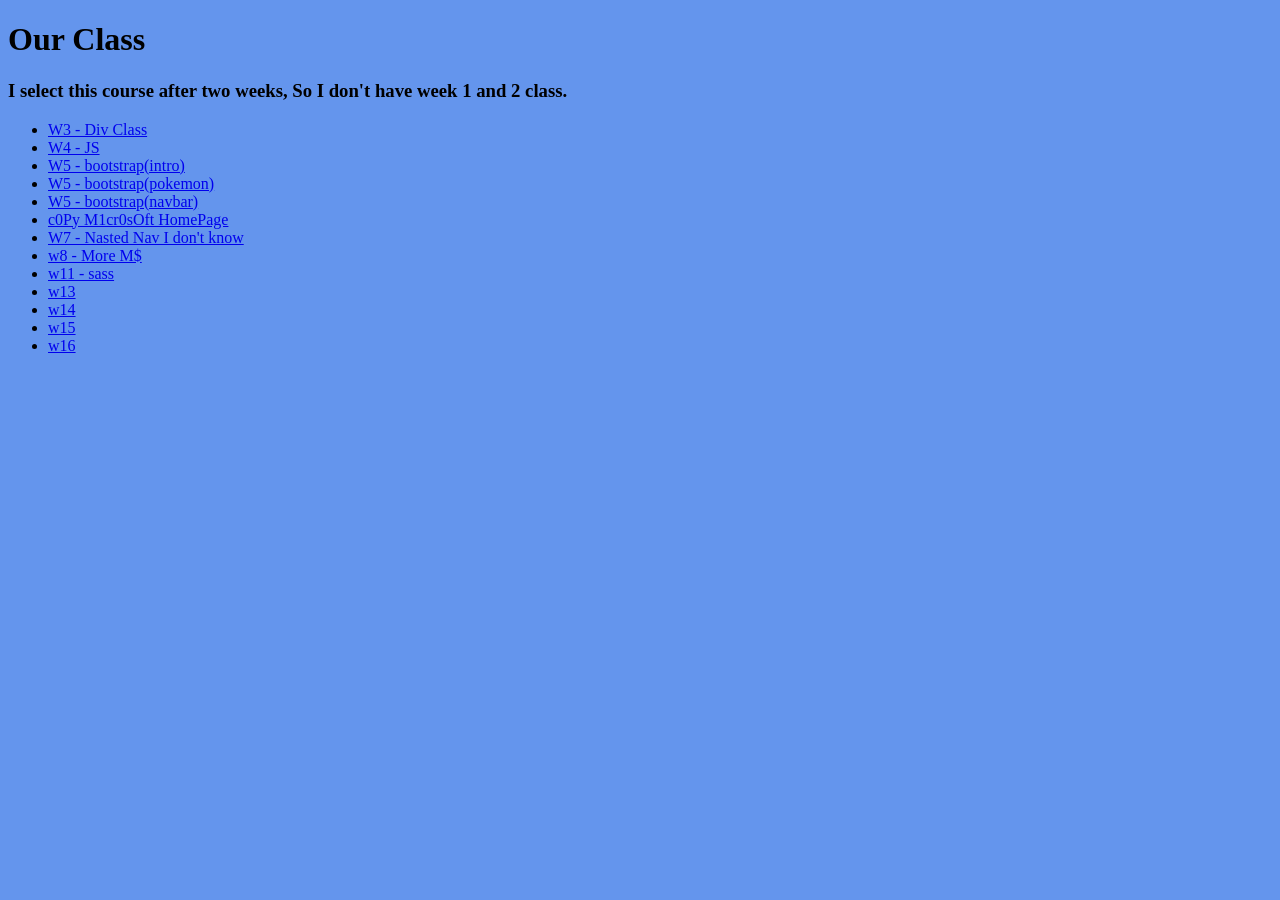
<file: index.html>
<!DOCTYPE html>
<html lang="en">
<head>
    <meta charset="UTF-8">
    <meta name="viewport" content="width=device-width, initial-scale=1.0">
    <title>Home</title>
    <link rel="stylesheet" href="./index.css"/>
    
</head>
<body>
    <h1>Our Class</h1>
    <h3>I select this course after two weeks, So I don't have week 1 and 2 class.</h3>
    <div id="container">
        <ul>
            <li>
                <a href="./w3-web-div/index.html">W3 - Div Class</a>
            </li>
            <li>
                <a href="./w4-js/index.html">W4 - JS</a>
            </li>
            <li>
                <a href="./w5-bootstrap/intro.html">W5 - bootstrap(intro)</a>
            </li>
            <li>
                <a href="./w5-bootstrap/pokemon.html">W5 - bootstrap(pokemon)</a>
            </li>
            <li>
                <a href="./w5-bootstrap/nav.html">W5 - bootstrap(navbar)</a>
            </li>
            <li>
                <a href="./w6/index.html">c0Py M1cr0sOft HomePage</a>
            </li>
            <li>
                <a href="./w7-nav/nav.html">W7 - Nasted Nav I don't know</a>
            </li>
            <li>
                <a href="./w8/index.html">w8 - More M$</a>
            </li>
            <li>
                <a href="./w11-crwn-clothing/index.html">w11 - sass</a>
            </li>
            <li>
                <a href="./w13/index.html">w13</a>
            </li>
            <li>
                <a href="./w14/index.html">w14</a>
            </li>
            <li>
                <a href="./w15/index.html">w15</a>
            </li>
            <li>
                <a href="./w16-starter/index.html">w16</a>
            </li>
        </ul>
    </div>
</body>
</html>
</file>
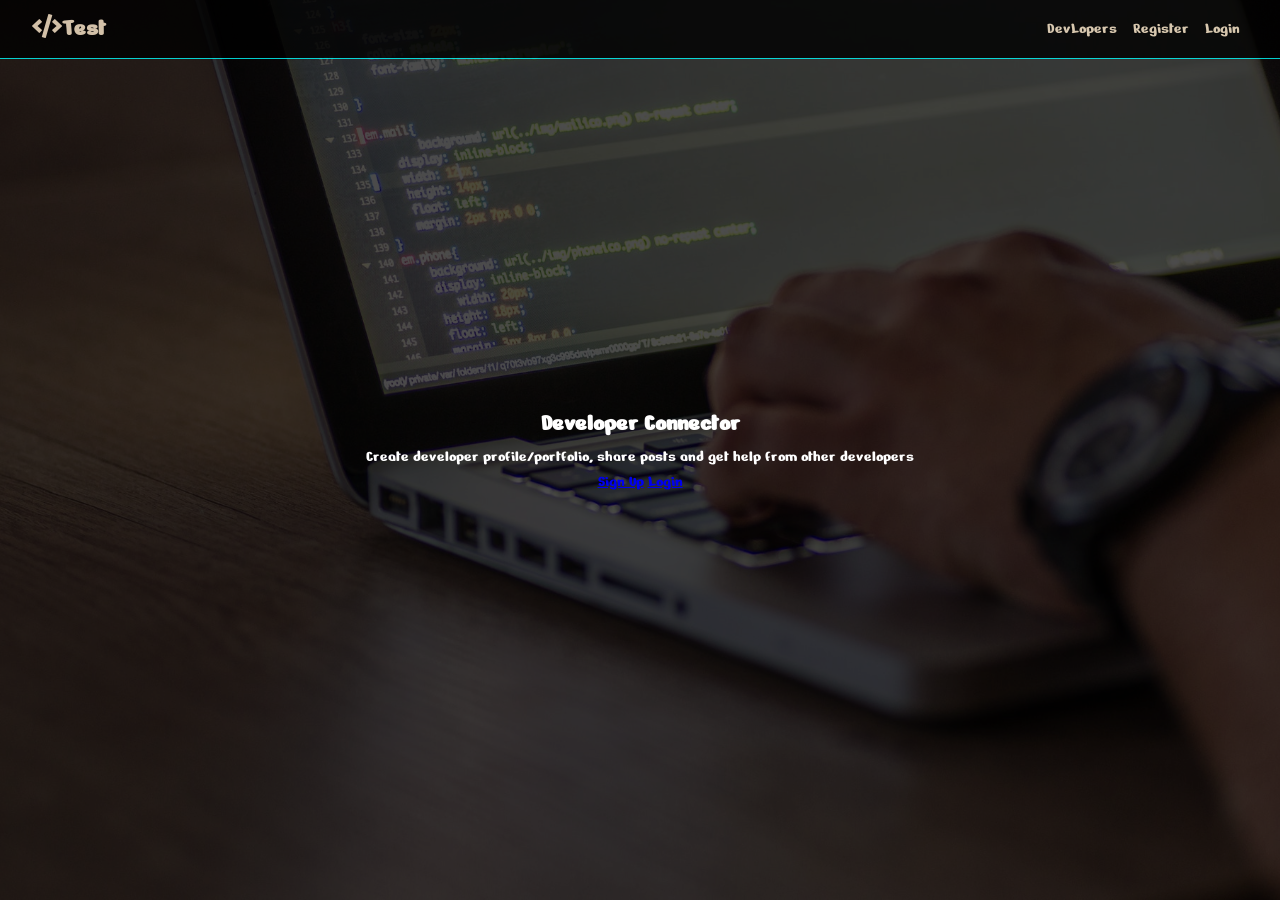
<file: w13/index.html>
<!DOCTYPE html>
<html lang="en">
<head>
    <meta charset="UTF-8">
    <meta name="viewport" content="width=device-width, initial-scale=1.0">
    <title>Document</title>
    <link rel="stylesheet" href="./dict/css/style.min.css">
    <link rel="stylesheet" href="https://pro.fontawesome.com/releases/v5.10.0/css/all.css" integrity="sha384-AYmEC3Yw5cVb3ZcuHtOA93w35dYTsvhLPVnYs9eStHfGJvOvKxVfELGroGkvsg+p" crossorigin="anonymous"/>
    <link rel="preconnect" href="https://fonts.gstatic.com">
    <link href="https://fonts.googleapis.com/css2?family=Nerko+One&display=swap" rel="stylesheet">
    <!-- <link rel="stylesheet" href="https://cdn.jsdelivr.net/npm/bootstrap@4.5.3/dist/css/bootstrap.min.css" integrity="sha384-TX8t27EcRE3e/ihU7zmQxVncDAy5uIKz4rEkgIXeMed4M0jlfIDPvg6uqKI2xXr2" crossorigin="anonymous"> -->
</head>
<body>
    <!-- <h1>Test</h1> -->
    <nav class="nav-bar bg-dark">
        <h1><a href="#"><i class="fas fa-code"></i>Test</a></h1>
    
        <ul>
            <li>
                <a href="#">DevLopers</a>
            </li>
            <li>
                <a href="#">Register</a>
            </li>
            <li>
                <a href="http://">Login</a>
            </li>
        </ul>
    </nav>
    
    <section class="landing">
        <div class="dark-overlay">
            <div class="landing-inner">
                <h1 class="x-large">Developer Connector</h1>
                <p class="lead">
                    Create developer profile/portfolio, share posts and get help from other developers
                </p>
                <div class="buttons">
                    <a href="register.html" class="btn btn-primary">Sign Up</a>
                    <a href="login.html" class="btn btn">Login</a>
                </div>
            </div>
        </div>
    </section>

    <script src="https://code.jquery.com/jquery-3.5.1.slim.min.js" integrity="sha384-DfXdz2htPH0lsSSs5nCTpuj/zy4C+OGpamoFVy38MVBnE+IbbVYUew+OrCXaRkfj" crossorigin="anonymous"></script>
    <script src="https://cdn.jsdelivr.net/npm/bootstrap@4.5.3/dist/js/bootstrap.bundle.min.js" integrity="sha384-ho+j7jyWK8fNQe+A12Hb8AhRq26LrZ/JpcUGGOn+Y7RsweNrtN/tE3MoK7ZeZDyx" crossorigin="anonymous"></script>
</body>
</html>
</file>
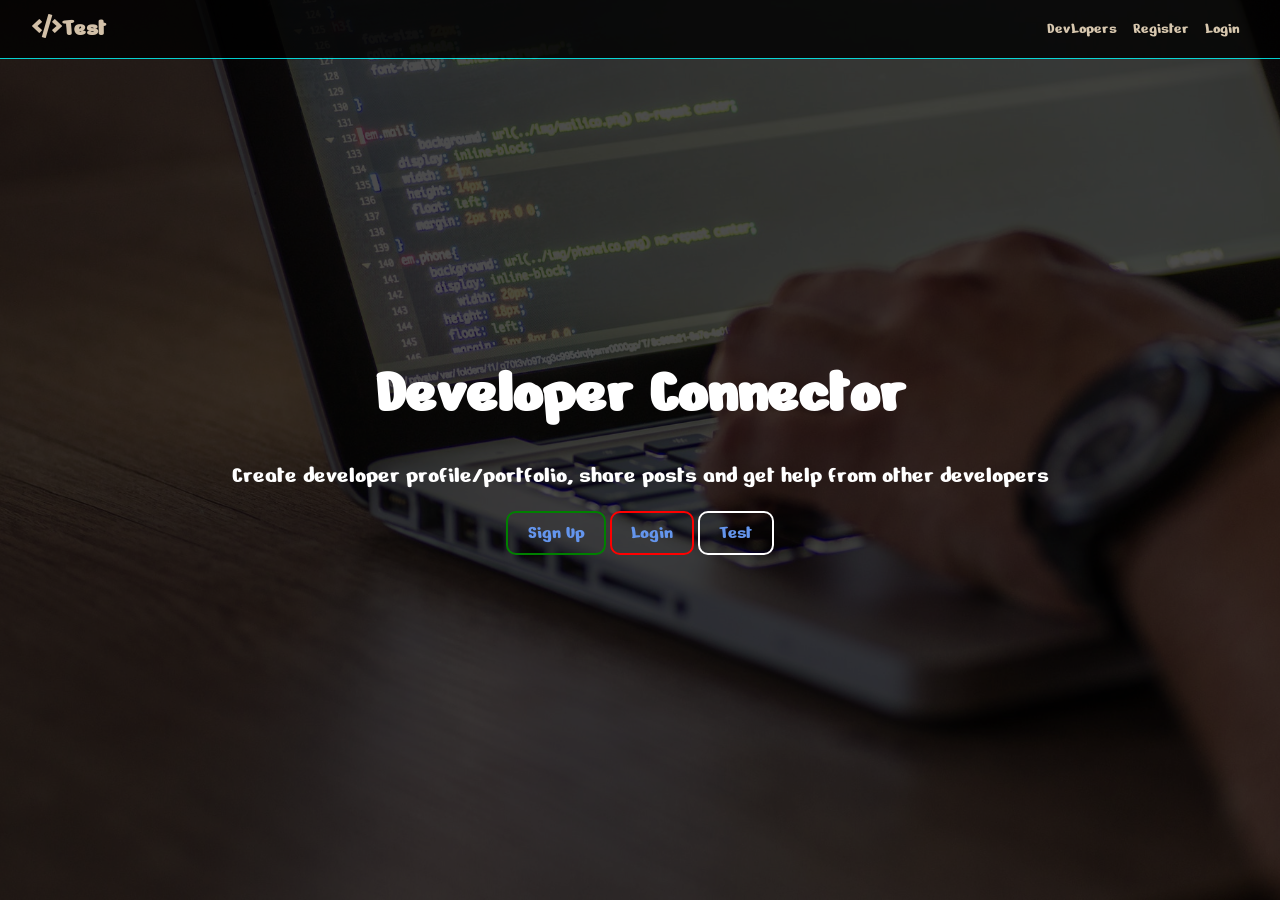
<file: w14/index.html>
<!DOCTYPE html>
<html lang="en">
<head>
    <meta charset="UTF-8">
    <meta name="viewport" content="width=device-width, initial-scale=1.0">
    <title>Document</title>
    <link rel="stylesheet" href="./dict/css/style.min.css">
    <link rel="stylesheet" href="https://pro.fontawesome.com/releases/v5.10.0/css/all.css" integrity="sha384-AYmEC3Yw5cVb3ZcuHtOA93w35dYTsvhLPVnYs9eStHfGJvOvKxVfELGroGkvsg+p" crossorigin="anonymous"/>
    <link rel="preconnect" href="https://fonts.gstatic.com">
    <link href="https://fonts.googleapis.com/css2?family=Nerko+One&display=swap" rel="stylesheet">
    <!-- <link rel="stylesheet" href="https://cdn.jsdelivr.net/npm/bootstrap@4.5.3/dist/css/bootstrap.min.css" integrity="sha384-TX8t27EcRE3e/ihU7zmQxVncDAy5uIKz4rEkgIXeMed4M0jlfIDPvg6uqKI2xXr2" crossorigin="anonymous"> -->
</head>
<body>
    <!-- <h1>Test</h1> -->
    <nav class="nav-bar bg-dark">
        <h1><a href="#"><i class="fas fa-code"></i>Test</a></h1>
    
        <ul>
            <li>
                <a href="#">DevLopers</a>
            </li>
            <li>
                <a href="#">Register</a>
            </li>
            <li>
                <a href="http://">Login</a>
            </li>
        </ul>
    </nav>
    
    <section class="landing">
        <div class="dark-overlay">
            <div class="landing-inner">
                <h1 class="x-large">Developer Connector</h1>
                <p class="lead">
                    Create developer profile/portfolio, share posts and get help from other developers
                </p>
                <div class="buttons">
                    <a href="register.html" class="btn btn-success">Sign Up</a>
                    <a href="login.html" class="btn btn-danger">Login</a>
                    <a href="test.html" class="btn btn-light">Test</a>
                </div>
            </div>
        </div>
    </section>

    <script src="https://code.jquery.com/jquery-3.5.1.slim.min.js" integrity="sha384-DfXdz2htPH0lsSSs5nCTpuj/zy4C+OGpamoFVy38MVBnE+IbbVYUew+OrCXaRkfj" crossorigin="anonymous"></script>
    <script src="https://cdn.jsdelivr.net/npm/bootstrap@4.5.3/dist/js/bootstrap.bundle.min.js" integrity="sha384-ho+j7jyWK8fNQe+A12Hb8AhRq26LrZ/JpcUGGOn+Y7RsweNrtN/tE3MoK7ZeZDyx" crossorigin="anonymous"></script>
</body>
</html>
</file>
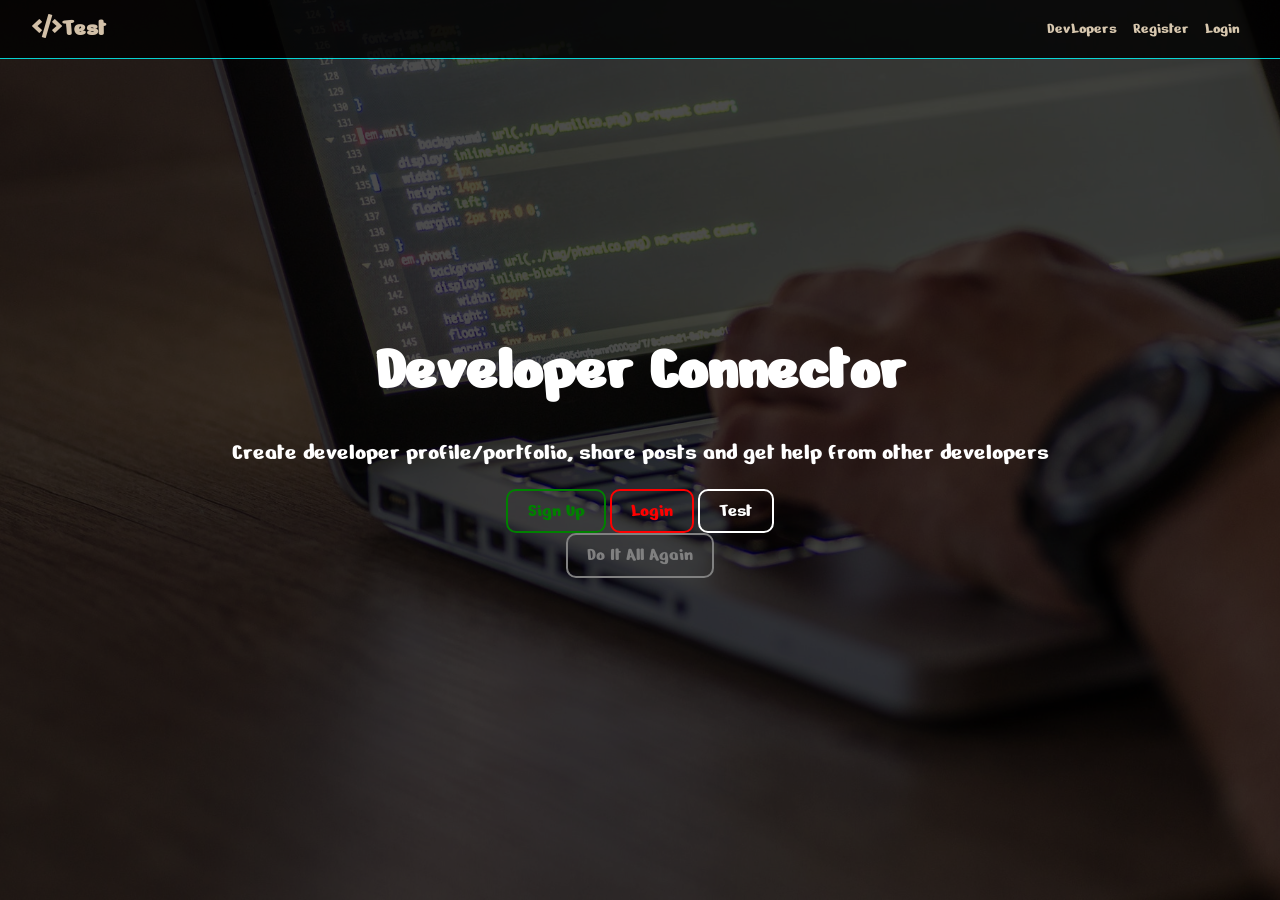
<file: w15/index.html>
<!DOCTYPE html>
<html lang="en">
<head>
    <meta charset="UTF-8">
    <meta name="viewport" content="width=device-width, initial-scale=1.0">
    <title>Document</title>
    <link rel="stylesheet" href="./dict/css/style.min.css">
    <link rel="stylesheet" href="https://pro.fontawesome.com/releases/v5.10.0/css/all.css" integrity="sha384-AYmEC3Yw5cVb3ZcuHtOA93w35dYTsvhLPVnYs9eStHfGJvOvKxVfELGroGkvsg+p" crossorigin="anonymous"/>
    <link rel="preconnect" href="https://fonts.gstatic.com">
    <link href="https://fonts.googleapis.com/css2?family=Nerko+One&display=swap" rel="stylesheet">
    <!-- <link rel="stylesheet" href="https://cdn.jsdelivr.net/npm/bootstrap@4.5.3/dist/css/bootstrap.min.css" integrity="sha384-TX8t27EcRE3e/ihU7zmQxVncDAy5uIKz4rEkgIXeMed4M0jlfIDPvg6uqKI2xXr2" crossorigin="anonymous"> -->
</head>
<body>
    <!-- <h1>Test</h1> -->
    <nav class="nav-bar bg-dark">
        <h1><a href="#"><i class="fas fa-code"></i>Test</a></h1>
    
        <ul>
            <li>
                <a href="#">DevLopers</a>
            </li>
            <li>
                <a href="#">Register</a>
            </li>
            <li>
                <a href="http://">Login</a>
            </li>
        </ul>
    </nav>
    
    <section class="landing">
        <div class="dark-overlay">
            <div class="landing-inner">
                <h1 class="x-large">Developer Connector</h1>
                <p class="lead">
                    Create developer profile/portfolio, share posts and get help from other developers
                </p>
                <div class="buttons">
                    <a href="register.html" class="btn btn-success">Sign Up</a>
                    <a href="login.html" class="btn btn-danger">Login</a>
                    <a href="test.html" class="btn btn-light">Test</a>
                </div>
                <div class="buttons">
                    <a href="#FKU" class="btn btn-dark">Do It All Again</a>
                </div>
            </div>
        </div>
    </section>

    <script src="https://code.jquery.com/jquery-3.5.1.slim.min.js" integrity="sha384-DfXdz2htPH0lsSSs5nCTpuj/zy4C+OGpamoFVy38MVBnE+IbbVYUew+OrCXaRkfj" crossorigin="anonymous"></script>
    <script src="https://cdn.jsdelivr.net/npm/bootstrap@4.5.3/dist/js/bootstrap.bundle.min.js" integrity="sha384-ho+j7jyWK8fNQe+A12Hb8AhRq26LrZ/JpcUGGOn+Y7RsweNrtN/tE3MoK7ZeZDyx" crossorigin="anonymous"></script>
</body>
</html>
</file>
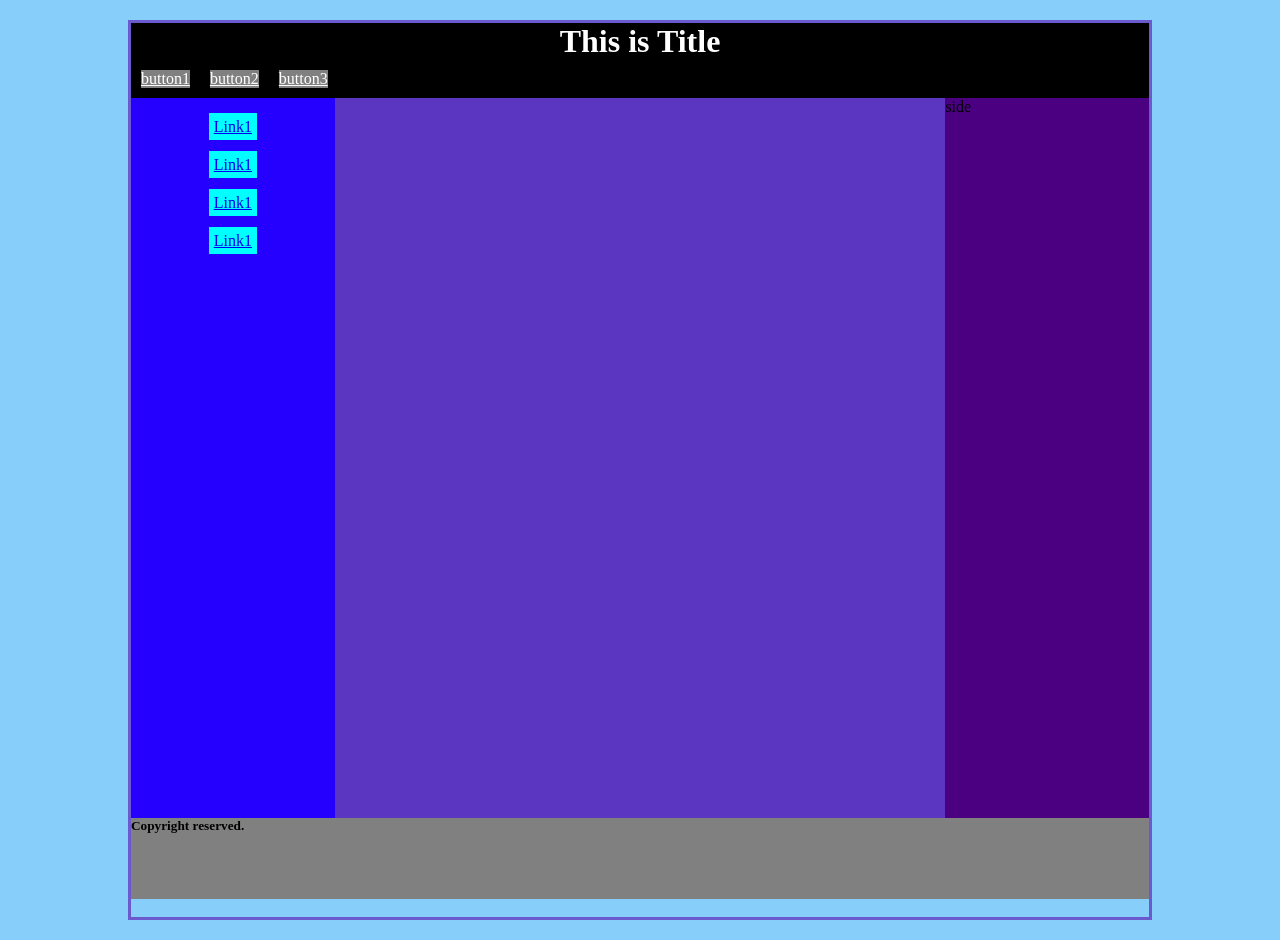
<file: w3-web-div/index.html>
<!DOCTYPE html>
<html lang="en">
  <head>
    <meta charset="UTF-8" />
    <meta name="viewport" content="width=device-width, initial-scale=1.0" />
    <title>Hello Div</title>
    <link rel="stylesheet" href="./div.css" />
  </head>

  <body>
    <div id="container">
      <div id="header">
        <h1>This is Title</h1>
        <ul>
          <li>
            <a href="#">button1</a>
          </li>
          <li>
            <a href="#">button2</a>
          </li>
          <li>
            <a href="#">button3</a>
          </li>
        </ul>
      </div>
      <div id="body">
        <!-- <h3>This is body.</h3> -->
        <aside>
          <!-- This is aside. -->
          <ul>
            <li><a href="#">Link1</a></li>
            <li><a href="#">Link1</a></li>
            <li><a href="#">Link1</a></li>
            <li><a href="#">Link1</a></li>
          </ul>
        </aside>
        <div id="section">
          <!-- Section. -->
          <div class="video-responsive">
            <iframe
              width="560"
              height="315"
              src="https://www.youtube.com/embed/bCB_nIdN86s"
              frameborder="0"
              allow="accelerometer; autoplay; clipboard-write; encrypted-media; gyroscope; picture-in-picture"
              allowfullscreen
            ></iframe>
          </div>
        </div>
        <div id="newdive">side</div>
      </div>
      <div id="footer">
        <h5>Copyright reserved.</h5>
      </div>
    </div>
  </body>
</html>
</file>
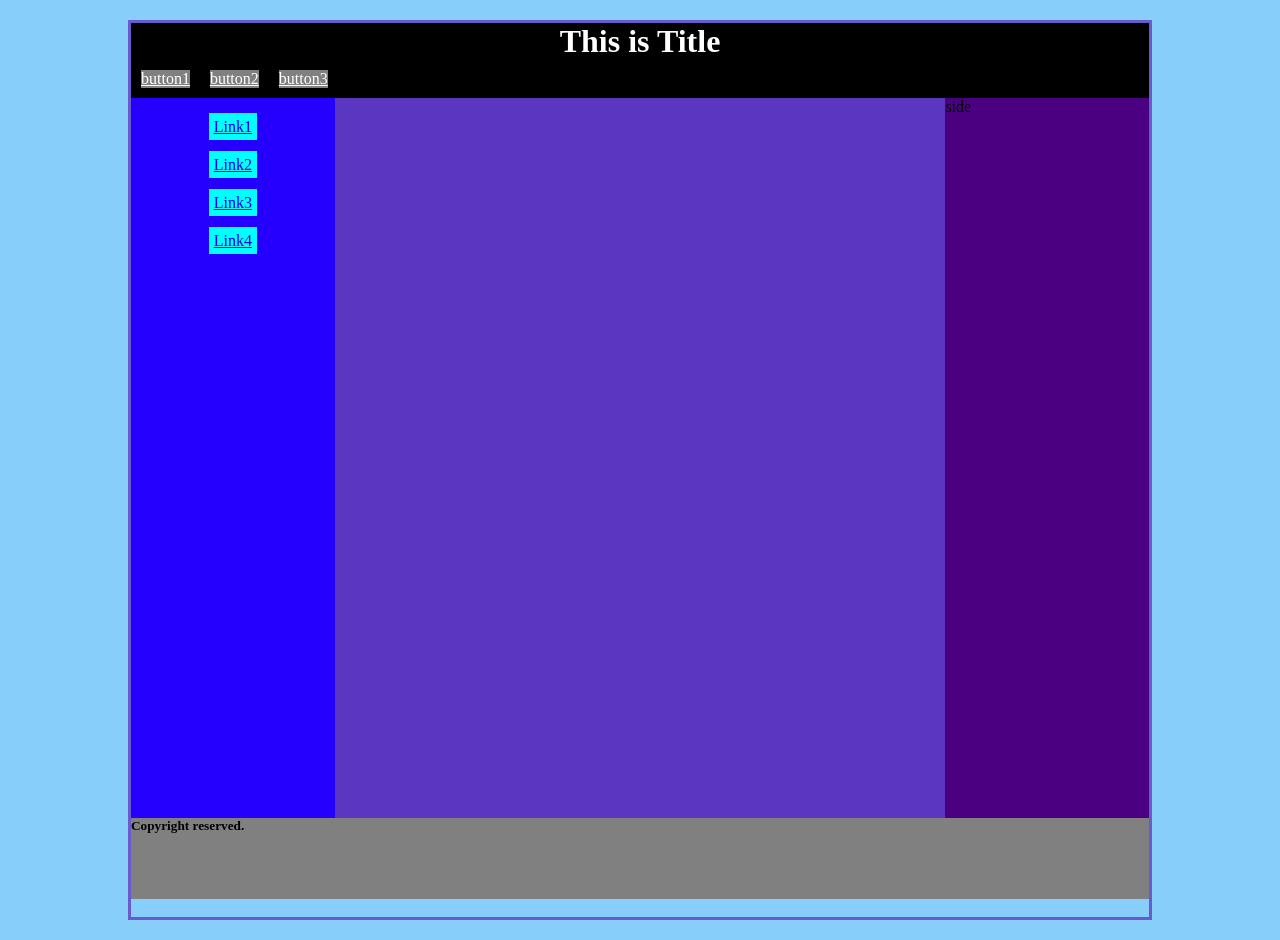
<file: w4-js/index.html>
<!DOCTYPE html>
<html lang="en">
  <head>
    <meta charset="UTF-8" />
    <meta name="viewport" content="width=device-width, initial-scale=1.0" />
    <title>Hello Div</title>
    <link rel="stylesheet" href="./div.css" />
  </head>

  <body>
    <div id="container">
      <div id="header">
        <h1>This is Title</h1>
        <ul>
          <li>
            <a href="#">button1</a>
          </li>
          <li>
            <a href="#">button2</a>
          </li>
          <li>
            <a href="#">button3</a>
          </li>
        </ul>
      </div>
      <div id="body">
        <!-- <h3>This is body.</h3> -->
        <aside>
          <!-- This is aside. -->
          <ul>
            <li onclick="changeVideo(1)"><a href="#">Link1</a></li>
            <li onclick="changeVideo(2)"><a href="#">Link2</a></li>
            <li onclick="changeVideo(3)"><a href="#">Link3</a></li>
            <li onclick="changeVideo(4)"><a href="#">Link4</a></li>
          </ul>
        </aside>
        <div id="section">
          <!-- Section. -->
          <div class="video-responsive">
            <div id="player">
              <iframe
                width="560"
                height="315"
                src="https://www.youtube.com/embed/bCB_nIdN86s"
                frameborder="0"
                allow="accelerometer; autoplay; clipboard-write; encrypted-media; gyroscope; picture-in-picture"
                allowfullscreen
              ></iframe>
            </div>
          </div>
        </div>
        <div id="newdive">side</div>
      </div>
      <div id="footer">
        <h5>Copyright reserved.</h5>
      </div>
    </div>
    <script src="./onClick.js"></script>
  </body>
</html>
</file>
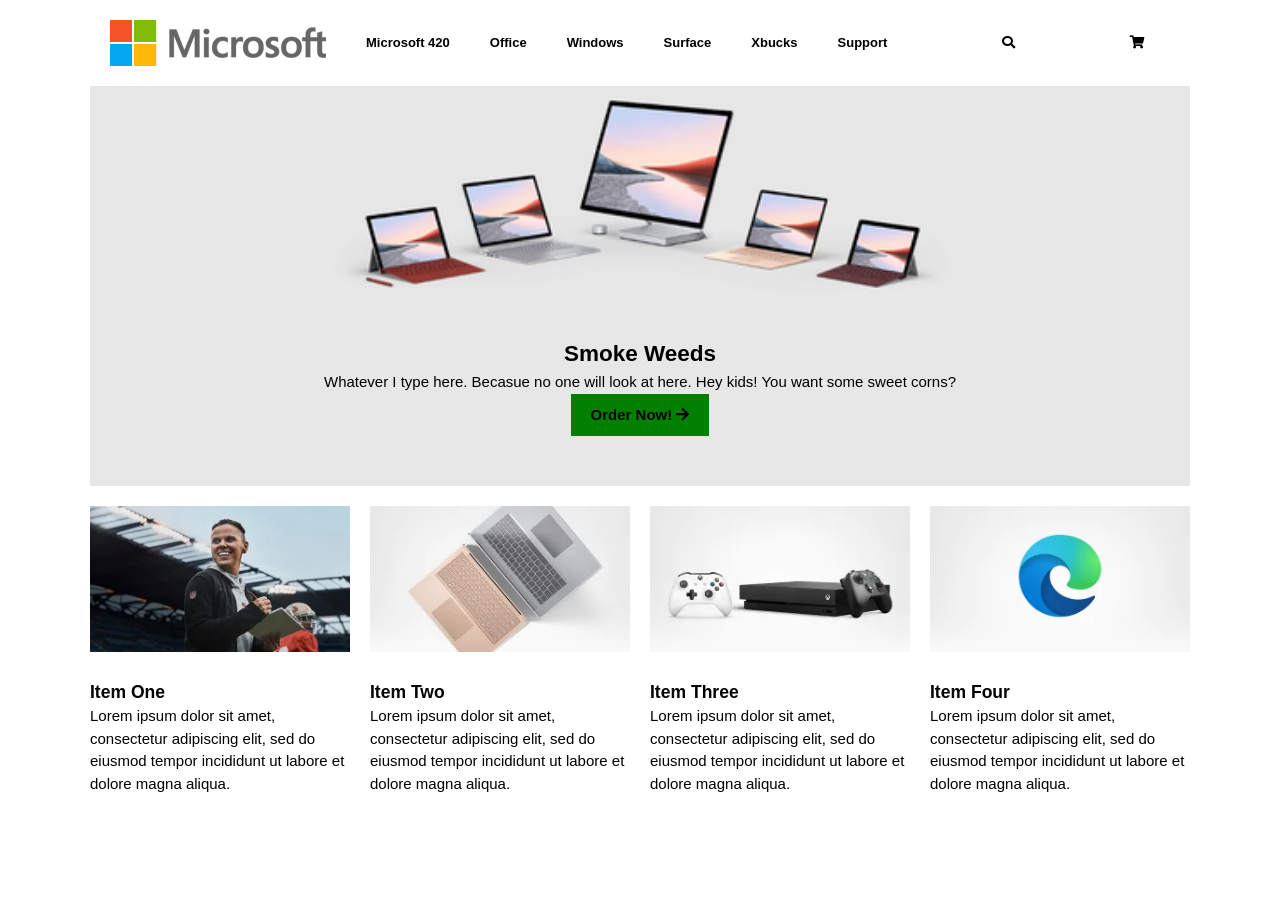
<file: w6/index.html>
<!DOCTYPE html>
<html lang="en">
    <head>
        <meta charset="UTF-8">
        <meta name="viewport" content="width=device-width, initial-scale=1.0">
        <link rel="stylesheet" href="style.css">
        <link rel="stylesheet" href="https://pro.fontawesome.com/releases/v5.10.0/css/all.css" integrity="sha384-AYmEC3Yw5cVb3ZcuHtOA93w35dYTsvhLPVnYs9eStHfGJvOvKxVfELGroGkvsg+p" crossorigin="anonymous"/>
        
        <title>Copy Microsoft HomePage</title>
        
    </head>

    <body>
        <div class="container">
            <div class="main-nav">
                <img src="./img/logo.png" alt="#" class="logo" />

                <ul class="main-menu">
                    <li>
                        <a href="#" target="_blank" rel="noopener noreferrer">Microsoft 420</a>
                    </li>
                    <li>
                        <a href="#" target="_blank" rel="noopener noreferrer">Office</a>
                    </li>
                    <li>
                        <a href="#" target="_blank" rel="noopener noreferrer">Windows</a>
                    </li>
                    <li>
                        <a href="#" target="_blank" rel="noopener noreferrer">Surface</a>
                    </li>
                    <li>
                        <a href="#" target="_blank" rel="noopener noreferrer">Xbucks</a>
                    </li>
                    <li>
                        <a href="#" target="_blank" rel="noopener noreferrer">Support</a>
                    </li>
                    <li>
                        <i class="fas fa-search"></i>
                    </li>
                    <li>
                        <i class="fas fa-shopping-cart"></i>
                    </li>
                </ul>
            </div>
        
            <header class="showcase">
                <h2>Smoke Weeds</h2>
                <p>Whatever I type here. Becasue no one will look at here. Hey kids! You want some sweet corns?</p>
                <a href="#" class="button">Order Now! <i class="fas fa-arrow-right"></i> </a>
            </header>

            <section class="home-cards">
                <div>
                    <img src="./img/card1.png" alt="">
                    <h3>Item One</h3>
                    <p>Lorem ipsum dolor sit amet, consectetur adipiscing elit, sed do eiusmod tempor incididunt ut labore et dolore magna aliqua.</p>
                </div>
                <div>
                    <img src="./img/card2.png" alt="">
                    <h3>Item Two</h3>
                    <p>Lorem ipsum dolor sit amet, consectetur adipiscing elit, sed do eiusmod tempor incididunt ut labore et dolore magna aliqua.</p>
                </div>
                <div>
                    <img src="./img/card3.png" alt="">
                    <h3>Item Three</h3>
                    <p>Lorem ipsum dolor sit amet, consectetur adipiscing elit, sed do eiusmod tempor incididunt ut labore et dolore magna aliqua.</p>
                </div>
                <div>
                    <img src="./img/card4.png" alt="">
                    <h3>Item Four</h3>
                    <p>Lorem ipsum dolor sit amet, consectetur adipiscing elit, sed do eiusmod tempor incididunt ut labore et dolore magna aliqua.</p>
                </div>
            </section>

        </div>
        
    </body>
</html>
</file>
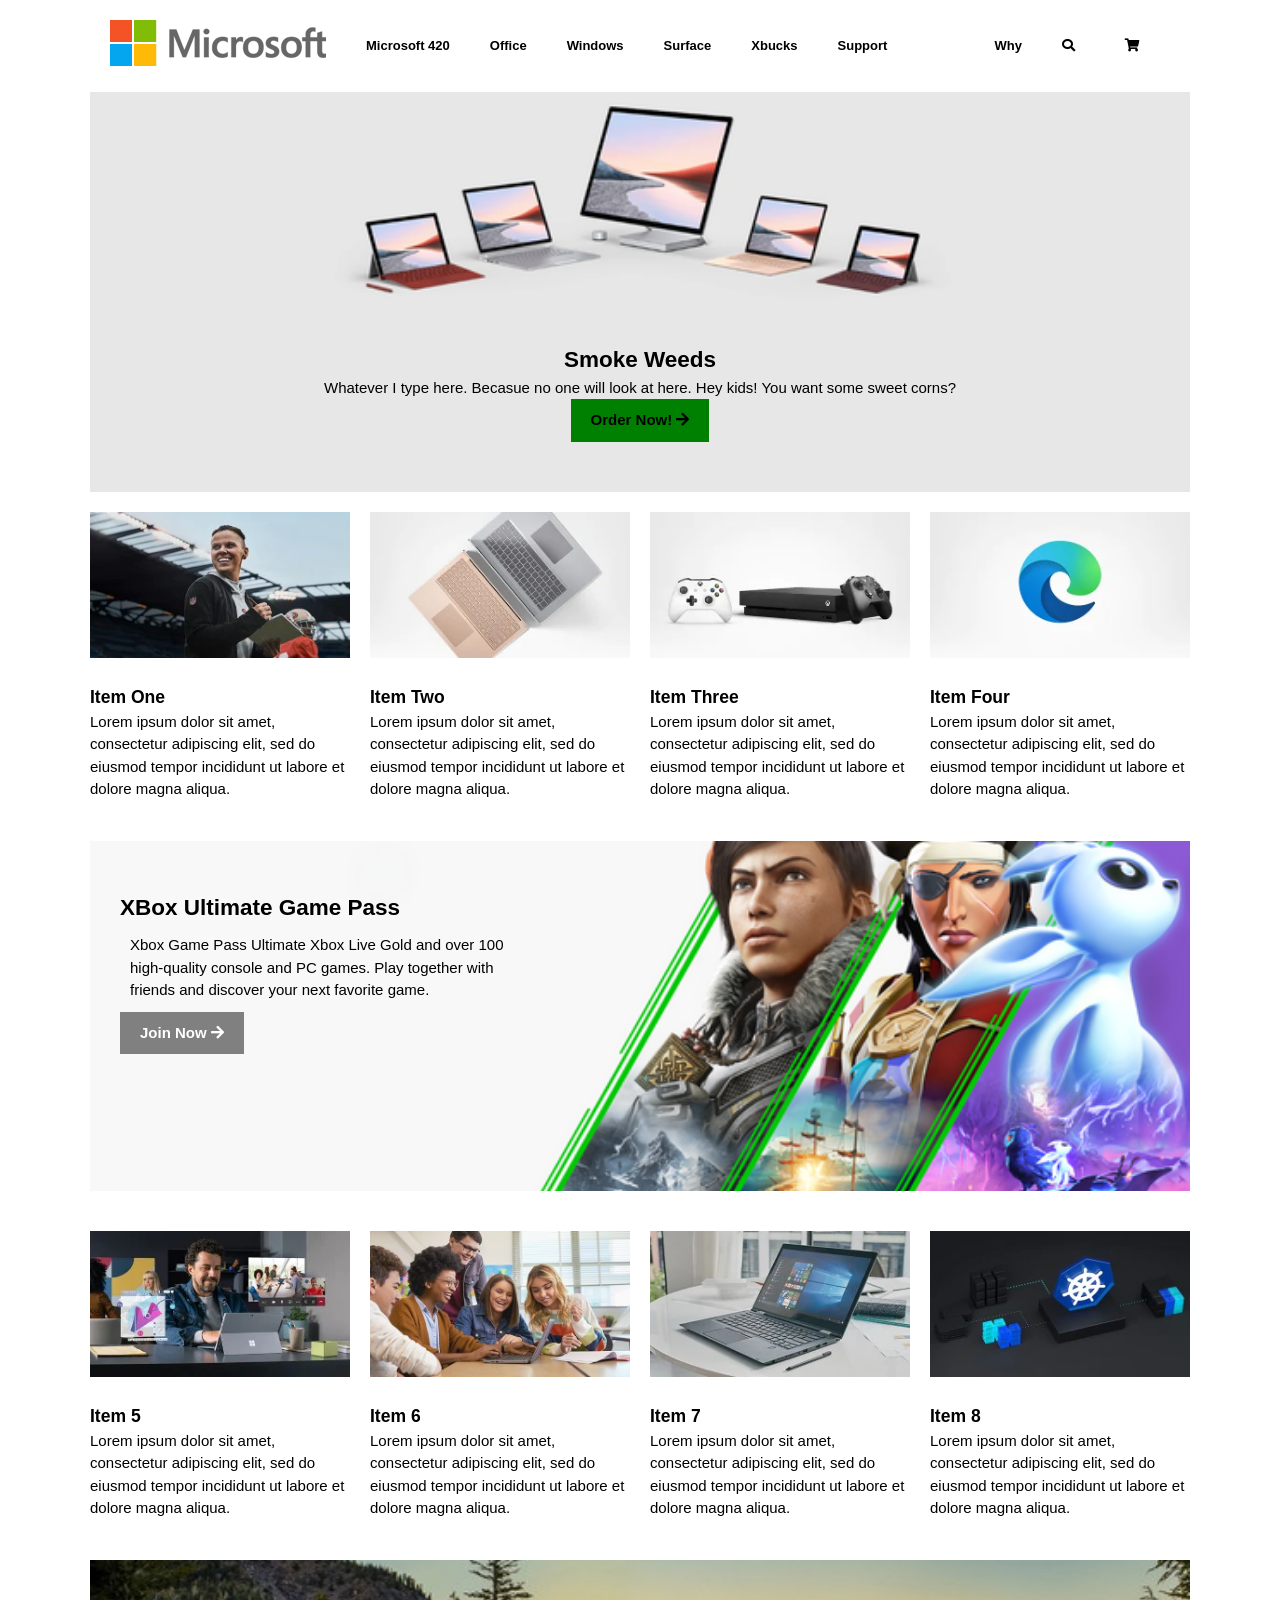
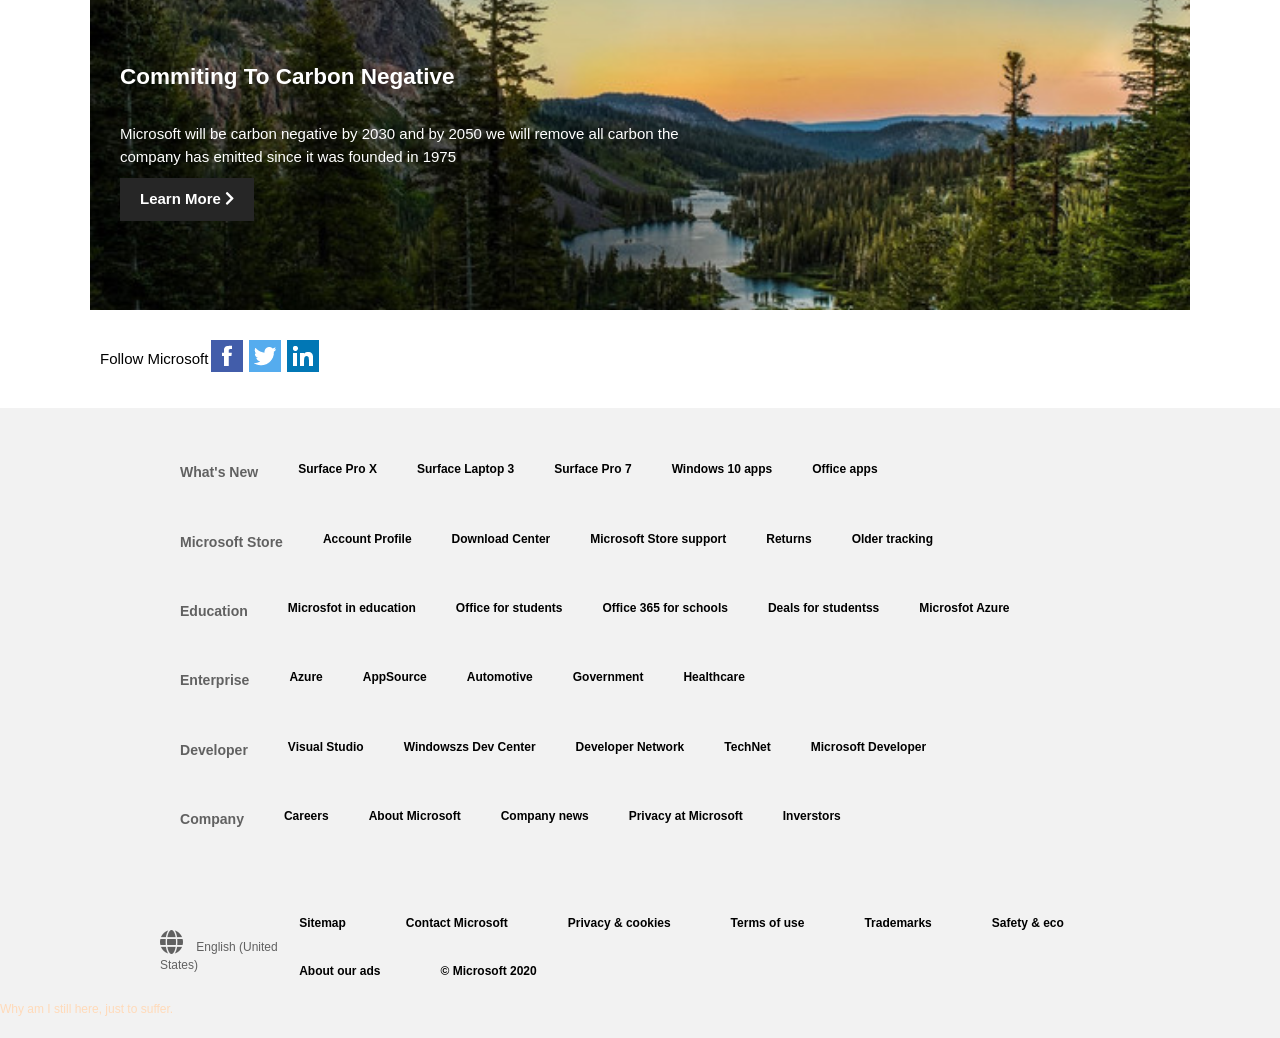
<file: w8/index.html>
<!DOCTYPE html>
<html lang="en">
    <head>
        <meta charset="UTF-8">
        <meta name="viewport" content="width=device-width, initial-scale=1.0">
        <link rel="stylesheet" href="style.css">
        <link rel="stylesheet" href="https://pro.fontawesome.com/releases/v5.10.0/css/all.css" integrity="sha384-AYmEC3Yw5cVb3ZcuHtOA93w35dYTsvhLPVnYs9eStHfGJvOvKxVfELGroGkvsg+p" crossorigin="anonymous"/>
        
        <title>Copy Microsoft HomePage</title>
        
    </head>

    <body>
        <div class="menu-btn">
            <i class="fas fa-bars fa-2x"></i>
        </div>

        <div class="container">
            <div class="main-nav">
                <a href="../"><img src="./img/logo.png" alt="#" class="logo" /></a>

                <ul class="main-menu">
                    <li>
                        <a href="#" target="_blank" rel="noopener noreferrer">Microsoft 420</a>
                    </li>
                    <li>
                        <a href="#" target="_blank" rel="noopener noreferrer">Office</a>
                    </li>
                    <li>
                        <a href="#" target="_blank" rel="noopener noreferrer">Windows</a>
                    </li>
                    <li>
                        <a href="#" target="_blank" rel="noopener noreferrer">Surface</a>
                    </li>
                    <li>
                        <a href="#" target="_blank" rel="noopener noreferrer">Xbucks</a>
                    </li>
                    <li>
                        <a href="#" target="_blank" rel="noopener noreferrer">Support</a>
                    </li>
                </ul>
                <ul class="right-menu">
                    <li>
                        <a href="#FK">Why</a>
                    </li>
                    <li>
                        <i class="fas fa-search"></i>
                    </li>
                    <li>
                        <i class="fas fa-shopping-cart"></i>
                    </li>
                </ul>
            </div>
        
            <header class="showcase">
                <h2>Smoke Weeds</h2>
                <p>Whatever I type here. Becasue no one will look at here. Hey kids! You want some sweet corns?</p>
                <a href="#" class="button">Order Now! <i class="fas fa-arrow-right"></i> </a>
            </header>

            <section class="home-cards">
                <div>
                    <img src="./img/card1.png" alt="">
                    <h3>Item One</h3>
                    <p>Lorem ipsum dolor sit amet, consectetur adipiscing elit, sed do eiusmod tempor incididunt ut labore et dolore magna aliqua.</p>
                </div>
                <div>
                    <img src="./img/card2.png" alt="">
                    <h3>Item Two</h3>
                    <p>Lorem ipsum dolor sit amet, consectetur adipiscing elit, sed do eiusmod tempor incididunt ut labore et dolore magna aliqua.</p>
                </div>
                <div>
                    <img src="./img/card3.png" alt="">
                    <h3>Item Three</h3>
                    <p>Lorem ipsum dolor sit amet, consectetur adipiscing elit, sed do eiusmod tempor incididunt ut labore et dolore magna aliqua.</p>
                </div>
                <div>
                    <img src="./img/card4.png" alt="">
                    <h3>Item Four</h3>
                    <p>Lorem ipsum dolor sit amet, consectetur adipiscing elit, sed do eiusmod tempor incididunt ut labore et dolore magna aliqua.</p>
                </div>
            </section>

            <section class="xbox">
                <div class="content">
                    <h2>XBox Ultimate Game Pass</h2>
                    <p>Xbox Game Pass Ultimate Xbox Live Gold and over 100 high-quality
                        console and PC games. Play together with friends and discover your
                        next favorite game.</p>
                    <a href="#" class="btn">
                        Join Now <i class="fas fa-arrow-right"></i>
                    </a>
                </div>
            </section>

            <section class="more-cards">
                <div>
                    <img src="./img/card5.png" alt="">
                    <h3>Item 5</h3>
                    <p>Lorem ipsum dolor sit amet, consectetur adipiscing elit, sed do eiusmod tempor incididunt ut labore et dolore magna aliqua.</p>
                </div>
                <div>
                    <img src="./img/card6.jpg" alt="">
                    <h3>Item 6</h3>
                    <p>Lorem ipsum dolor sit amet, consectetur adipiscing elit, sed do eiusmod tempor incididunt ut labore et dolore magna aliqua.</p>
                </div>
                <div>
                    <img src="./img/card7.png" alt="">
                    <h3>Item 7</h3>
                    <p>Lorem ipsum dolor sit amet, consectetur adipiscing elit, sed do eiusmod tempor incididunt ut labore et dolore magna aliqua.</p>
                </div>
                <div>
                    <img src="./img/card8.png" alt="">
                    <h3>Item 8</h3>
                    <p>Lorem ipsum dolor sit amet, consectetur adipiscing elit, sed do eiusmod tempor incididunt ut labore et dolore magna aliqua.</p>
                </div>
            </section>

            <section class="carbon dark">
                <div class="content">
                  <h2>Commiting To Carbon Negative</h2>
                  <p>Microsoft will be carbon negative by 2030 and by 2050 we will remove
                    all carbon the company has emitted since it was founded in 1975</p>
                    <a href="#" class="btn">
                      Learn More <i class="fas fa-chevron-right"></i>
                    </a>
                </div>
            </section>

            <section class="follow">
                <p>Follow Microsoft</p>
                <a href="https://facebook.com">
                  <img src="./img/social-fb.png" alt="Facebook">
                </a>
                <a href="https://twitter.com">
                  <img src="./img/social-twitter.png" alt="Twitter">
                </a>
                <a href="https://linkedin.com">
                  <img src="./img/social-linkedin.png" alt="Linkedin">
                </a>
              </section>
        </div>

        <section class="links">
            <div class="links-inner">
                <ul>
                    <li><h3>What's New</h3></li>
                    <li><a href="#">Surface Pro X</a></li>
                    <li><a href="#">Surface Laptop 3</a></li>
                    <li><a href="#">Surface Pro 7</a></li>
                    <li><a href="#">Windows 10 apps</a></li>
                    <li><a href="#">Office apps</a></li>
                </ul>
                <ul>
                    <li><h3>Microsoft Store</h3></li>
                    <li><a href="#">Account Profile</a></li>
                    <li><a href="#">Download Center</a></li>
                    <li><a href="#">Microsoft Store support</a></li>
                    <li><a href="#">Returns</a></li>
                    <li><a href="#">Older tracking</a></li>
                </ul>
                <ul>
                    <li><h3>Education</h3></li>
                    <li><a href="#">Microsfot in education</a></li>
                    <li><a href="#">Office for students</a></li>
                    <li><a href="#">Office 365 for schools</a></li>
                    <li><a href="#">Deals for studentss</a></li>
                    <li><a href="#">Microsfot Azure</a></li>
                </ul>
                <ul>
                    <li><h3>Enterprise</h3></li>
                    <li><a href="#">Azure</a></li>
                    <li><a href="#">AppSource</a></li>
                    <li><a href="#">Automotive</a></li>
                    <li><a href="#">Government</a></li>
                    <li><a href="#">Healthcare</a></li>
                </ul>
                <ul>
                    <li><h3>Developer</h3></li>
                    <li><a href="#">Visual Studio</a></li>
                    <li><a href="#">Windowszs Dev Center</a></li>
                    <li><a href="#">Developer Network</a></li>
                    <li><a href="#">TechNet</a></li>
                    <li><a href="#">Microsoft Developer</a></li>
                </ul>
                <ul>
                    <li><h3>Company</h3></li>
                    <li><a href="#">Careers</a></li>
                    <li><a href="#">About Microsoft</a></li>
                    <li><a href="#">Company news</a></li>
                    <li><a href="#">Privacy at Microsoft</a></li>
                    <li><a href="#">Inverstors</a></li>
                </ul>
            </div>
        </section>

        <footer class="footer">
            <div class="footer-inner">
                <div><i class="fas fa-globe fa-2x"></i> English (United States)</div>
                <ul>
                    <li><a href="#">Sitemap</a></li>
                    <li><a href="#">Contact Microsoft</a></li>
                    <li><a href="#">Privacy & cookies</a></li>
                    <li><a href="#">Terms of use</a></li>
                    <li><a href="#">Trademarks</a></li>
                    <li><a href="#">Safety & eco</a></li>
                    <li><a href="#">About our ads</a></li>
                    <li><a href="#">&copy; Microsoft 2020</a></li>
                </ul>
            </div>

            <div id="FK">
                <p>Why am I still here, just to suffer.</p>
            </div>
        </footer>

        <script src="./script.js"></script>
    </body>
</html>
</file>
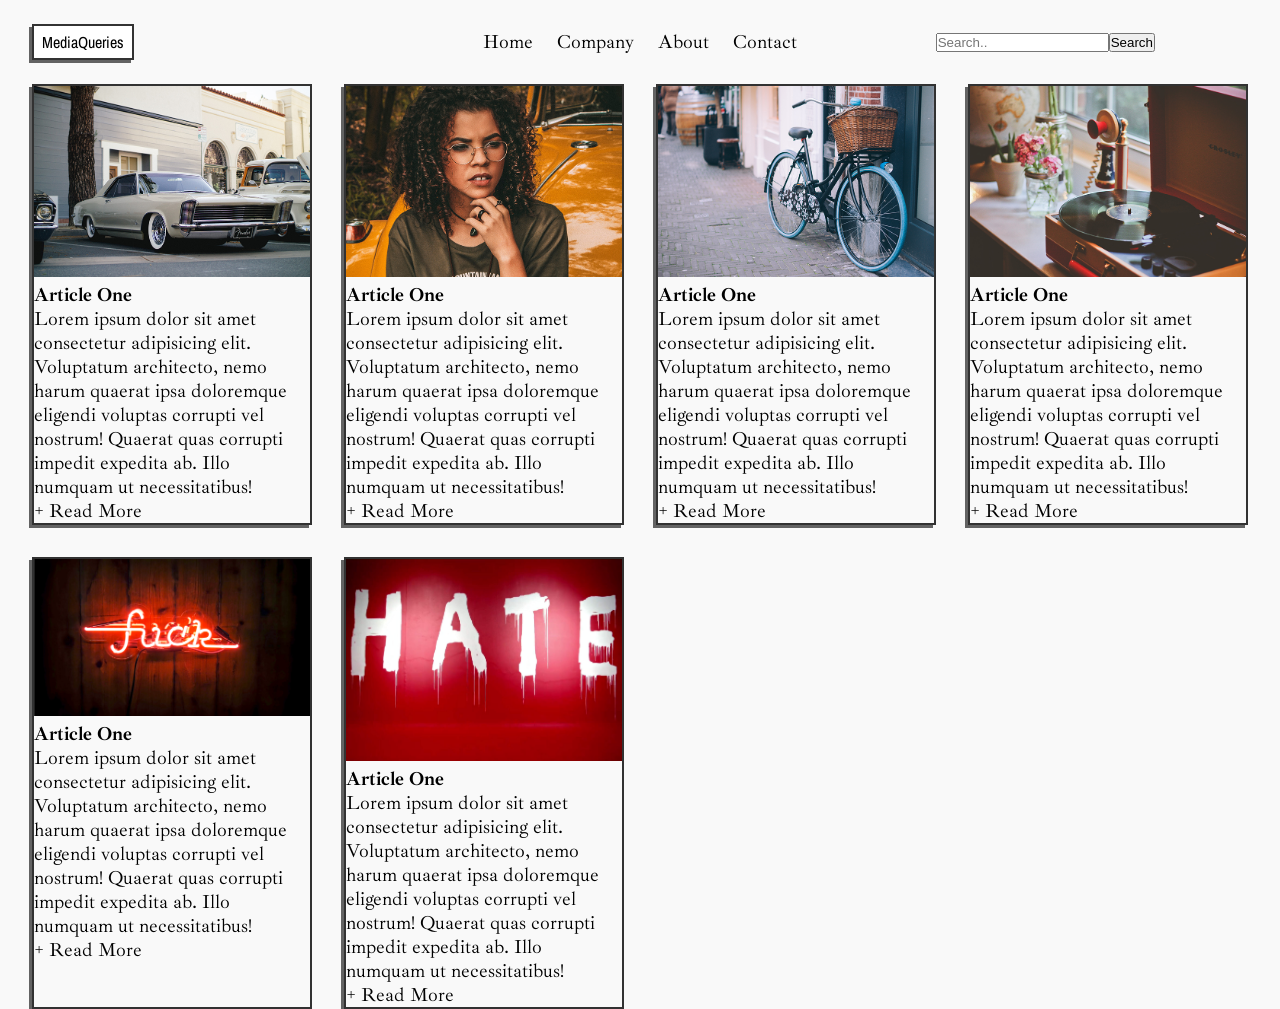
<file: Responsive_MQ_method_1/dict/index.html>
<!DOCTYPE html>
<html lang="en">
<head>
    <meta charset="UTF-8">
    <meta name="viewport" content="width=device-width, initial-scale=1.0">
    <meta http-equiv="X-UA-Compatible" content="ie=edge">
    <title>Document</title>
    <link rel="stylesheet" href="./css/style.min.css">
</head>
<body>

    <header>
        <div class="logo">
            <div>MediaQueries</div>
        </div>
        <nav>
            <ul>
                <li>Home</li>
                <li>Company</li>
                <li>About</li>
                <li>Contact</li>
            </ul>
        </nav>

        <div class="search">
            <input type="text" placeholder="Search.." name="search">
            <button type="submit">Search</button>
          </form>
        </div>
    </header>


    <section class="articles">
        <article>
            <img src="./img/1.jpg" alt="Retro Image 1">
            <div class="info">
                <h4>Article One</h4>
                <p>Lorem ipsum dolor sit amet consectetur adipisicing elit. Voluptatum architecto, nemo harum quaerat ipsa doloremque eligendi voluptas corrupti vel nostrum! Quaerat quas corrupti impedit expedita ab. Illo numquam ut necessitatibus!</p>
                <p>+ Read More</p>
            </div>
        </article>
        <article>
            <img src="./img/2.jpg" alt="Retro Image 2">
            <div class="info">
                <h4>Article One</h4>
                <p>Lorem ipsum dolor sit amet consectetur adipisicing elit. Voluptatum architecto, nemo harum quaerat ipsa doloremque eligendi voluptas corrupti vel nostrum! Quaerat quas corrupti impedit expedita ab. Illo numquam ut necessitatibus!</p>
                <p>+ Read More</p>
            </div>
        </article>
        <article>
            <img src="./img/3.jpg" alt="Retro Image 3">
            <div class="info">
                <h4>Article One</h4>
                <p>Lorem ipsum dolor sit amet consectetur adipisicing elit. Voluptatum architecto, nemo harum quaerat ipsa doloremque eligendi voluptas corrupti vel nostrum! Quaerat quas corrupti impedit expedita ab. Illo numquam ut necessitatibus!</p>
                <p>+ Read More</p>
            </div>
        </article>
        <article>
            <img src="./img/4.jpg" alt="Retro Image 4">
            <div class="info">
                <h4>Article One</h4>
                <p>Lorem ipsum dolor sit amet consectetur adipisicing elit. Voluptatum architecto, nemo harum quaerat ipsa doloremque eligendi voluptas corrupti vel nostrum! Quaerat quas corrupti impedit expedita ab. Illo numquam ut necessitatibus!</p>
                <p>+ Read More</p>
            </div>
        </article> 
        <article>
            <img src="./img/5.png" alt="Retro Image 5">
            <div class="info">
                <h4>Article One</h4>
                <p>Lorem ipsum dolor sit amet consectetur adipisicing elit. Voluptatum architecto, nemo harum quaerat ipsa doloremque eligendi voluptas corrupti vel nostrum! Quaerat quas corrupti impedit expedita ab. Illo numquam ut necessitatibus!</p>
                <p>+ Read More</p>
            </div>
        </article>
        <article>
            <img src="./img/6.jpg" alt="Retro Image 6">
            <div class="info">
                <h4>Article One</h4>
                <p>Lorem ipsum dolor sit amet consectetur adipisicing elit. Voluptatum architecto, nemo harum quaerat ipsa doloremque eligendi voluptas corrupti vel nostrum! Quaerat quas corrupti impedit expedita ab. Illo numquam ut necessitatibus!</p>
                <p>+ Read More</p>
            </div>
        </article>
    </section>
</body>
</html>
</file>
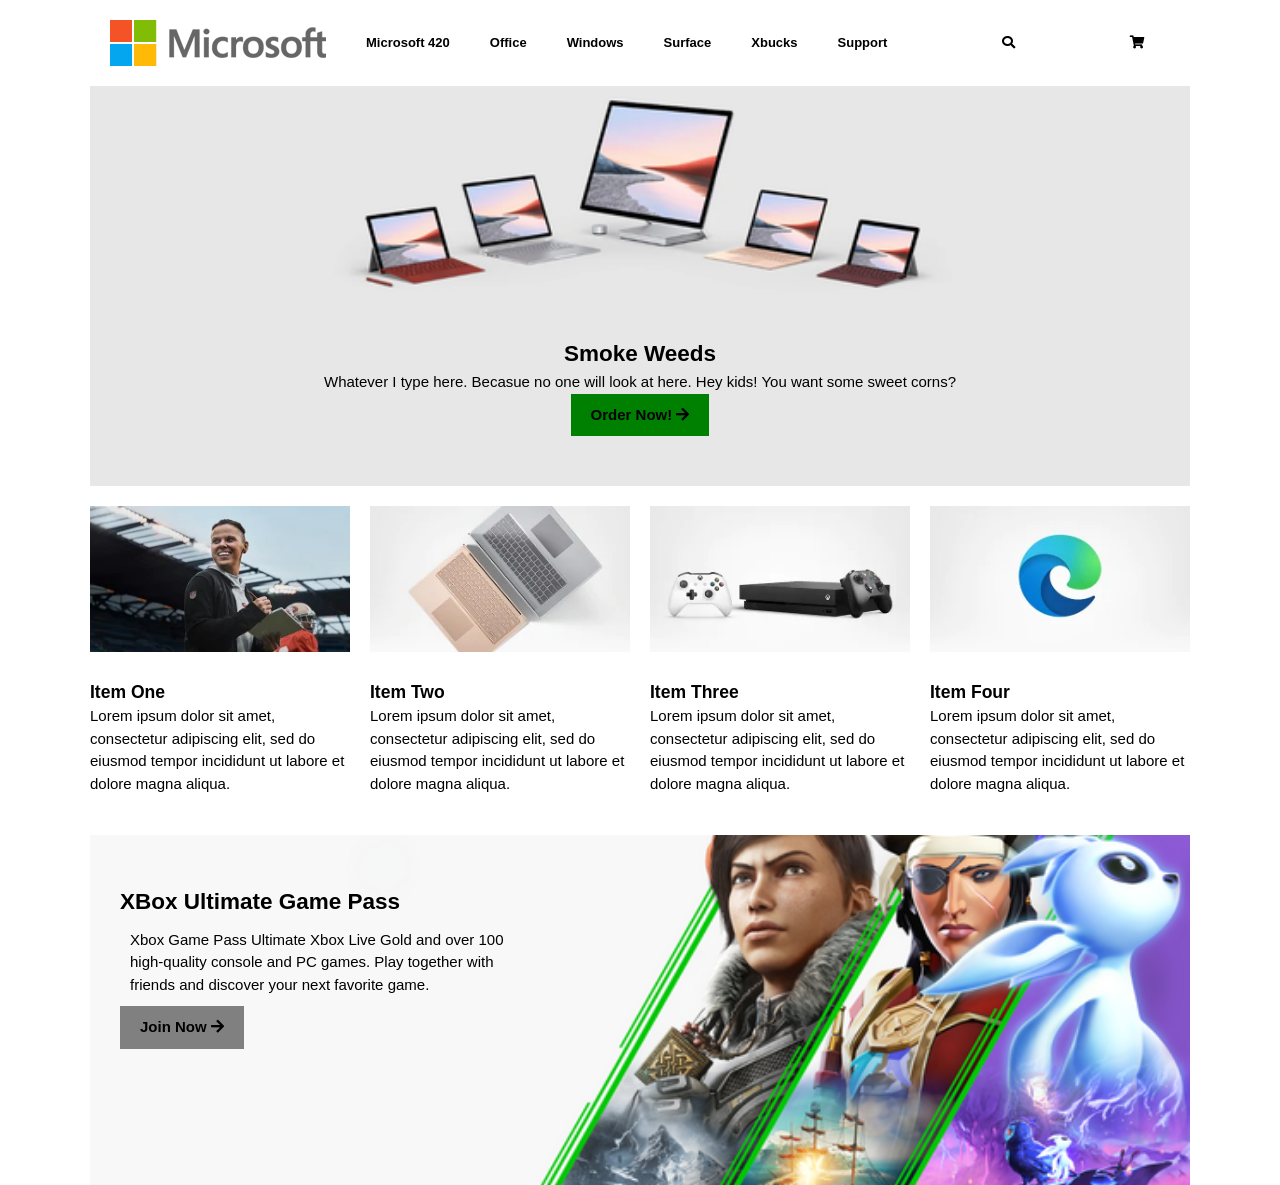
<file: w7-nav/w6/index.html>
<!DOCTYPE html>
<html lang="en">
    <head>
        <meta charset="UTF-8">
        <meta name="viewport" content="width=device-width, initial-scale=1.0">
        <link rel="stylesheet" href="style.css">
        <link rel="stylesheet" href="https://pro.fontawesome.com/releases/v5.10.0/css/all.css" integrity="sha384-AYmEC3Yw5cVb3ZcuHtOA93w35dYTsvhLPVnYs9eStHfGJvOvKxVfELGroGkvsg+p" crossorigin="anonymous"/>
        
        <title>Copy Microsoft HomePage</title>
        
    </head>

    <body>
        <div class="container">
            <div class="main-nav">
                <img src="./img/logo.png" alt="#" class="logo" />

                <ul class="main-menu">
                    <li>
                        <a href="#" target="_blank" rel="noopener noreferrer">Microsoft 420</a>
                    </li>
                    <li>
                        <a href="#" target="_blank" rel="noopener noreferrer">Office</a>
                    </li>
                    <li>
                        <a href="#" target="_blank" rel="noopener noreferrer">Windows</a>
                    </li>
                    <li>
                        <a href="#" target="_blank" rel="noopener noreferrer">Surface</a>
                    </li>
                    <li>
                        <a href="#" target="_blank" rel="noopener noreferrer">Xbucks</a>
                    </li>
                    <li>
                        <a href="#" target="_blank" rel="noopener noreferrer">Support</a>
                    </li>
                    <li>
                        <i class="fas fa-search"></i>
                    </li>
                    <li>
                        <i class="fas fa-shopping-cart"></i>
                    </li>
                </ul>
            </div>
        
            <header class="showcase">
                <h2>Smoke Weeds</h2>
                <p>Whatever I type here. Becasue no one will look at here. Hey kids! You want some sweet corns?</p>
                <a href="#" class="button">Order Now! <i class="fas fa-arrow-right"></i> </a>
            </header>

            <section class="home-cards">
                <div>
                    <img src="./img/card1.png" alt="">
                    <h3>Item One</h3>
                    <p>Lorem ipsum dolor sit amet, consectetur adipiscing elit, sed do eiusmod tempor incididunt ut labore et dolore magna aliqua.</p>
                </div>
                <div>
                    <img src="./img/card2.png" alt="">
                    <h3>Item Two</h3>
                    <p>Lorem ipsum dolor sit amet, consectetur adipiscing elit, sed do eiusmod tempor incididunt ut labore et dolore magna aliqua.</p>
                </div>
                <div>
                    <img src="./img/card3.png" alt="">
                    <h3>Item Three</h3>
                    <p>Lorem ipsum dolor sit amet, consectetur adipiscing elit, sed do eiusmod tempor incididunt ut labore et dolore magna aliqua.</p>
                </div>
                <div>
                    <img src="./img/card4.png" alt="">
                    <h3>Item Four</h3>
                    <p>Lorem ipsum dolor sit amet, consectetur adipiscing elit, sed do eiusmod tempor incididunt ut labore et dolore magna aliqua.</p>
                </div>
            </section>

            <section class="xbox">
                <div class="content">
                    <h2>XBox Ultimate Game Pass</h2>
                    <p>Xbox Game Pass Ultimate Xbox Live Gold and over 100 high-quality
                        console and PC games. Play together with friends and discover your
                        next favorite game.</p>
                    <a href="#" class="btn">
                        Join Now <i class="fas fa-arrow-right"></i>
                    </a>
                </div>
            </section>
        </div>
        
    </body>
</html>
</file>
<file: index.css>
*{
    background-color: cornflowerblue;
}
</file>
<file: w3-web-div/div.css>
* {
  padding: 0;
  margin: 0;
  /* background-color: snow; */
  box-sizing: border-box;
}

body {
  background-color: lightskyblue;
}

#container {
  border-style: solid;
  border-color: slateblue;
  height: 100vh;
  width: 80%;
  margin: 20px auto;
  /* background-color: blueviolet; */
}

#header {
  background-color: black;
  text-align: center;
}

#header h1 {
  color: white;
}

#header ul {
  display: flex;
}

#header li {
  list-style-type: none;
  margin: 10px;
  margin-bottom: 10px;
  background-color: gray;
  color: white;
}

#header a {
  color: white;
}

#body {
  display: flex;
}

aside {
  width: 20%;
  height: 80vh;
  background-color: rgba(38, 0, 255, 250);
}

#section {
  height: 80vh;
  width: 60%;
  background-color: rgba(91, 54, 192, 10);
}

#footer {
  background-color: gray;
  height: 9vh;
}

aside li {
  list-style-type: none;
  text-align: center;
  margin: 20px;
}

aside li a {
  background-color: cyan;
  padding: 5px;
}

aside li a:hover {
  background-color: darkcyan;
}

.video-responsive {
  margin: 10px;
  overflow: hidden;
  padding-bottom: 56.25%;
  position: relative;
  height: 0;
}
.video-responsive iframe {
  left: 0;
  top: 0;
  height: 100%;
  width: 100%;
  position: absolute;
}

#newdive {
  background-color: indigo;
  width: 20%;
}
</file>
<file: w4-js/div.css>
* {
  padding: 0;
  margin: 0;
  /* background-color: snow; */
  box-sizing: border-box;
}

body {
  background-color: lightskyblue;
}

#container {
  border-style: solid;
  border-color: slateblue;
  height: 100vh;
  width: 80%;
  margin: 20px auto;
  /* background-color: blueviolet; */
}

#header {
  background-color: black;
  text-align: center;
}

#header h1 {
  color: white;
}

#header ul {
  display: flex;
}

#header li {
  list-style-type: none;
  margin: 10px;
  margin-bottom: 10px;
  background-color: gray;
  color: white;
}

#header a {
  color: white;
}

#body {
  display: flex;
}

aside {
  width: 20%;
  height: 80vh;
  background-color: rgba(38, 0, 255, 250);
}

#section {
  height: 80vh;
  width: 60%;
  background-color: rgba(91, 54, 192, 10);
}

#footer {
  background-color: gray;
  height: 9vh;
}

aside li {
  list-style-type: none;
  text-align: center;
  margin: 20px;
}

aside li a {
  background-color: cyan;
  padding: 5px;
}

aside li a:hover {
  background-color: darkcyan;
}

.video-responsive {
  margin: 10px;
  overflow: hidden;
  padding-bottom: 56.25%;
  position: relative;
  height: 0;
}
.video-responsive iframe {
  left: 0;
  top: 0;
  height: 100%;
  width: 100%;
  position: absolute;
}

#newdive {
  background-color: indigo;
  width: 20%;
}
</file>
<file: w6/style.css>
*{
    padding: 0;
    margin: 0;
    box-sizing: border-box;
}

body{
    font-family: 'Segoe UI', Tahoma, Geneva, Verdana, sans-serif;
    background: #fff;
    color: #000;
    font-size: 15px;
    line-height: 1.5;
}

.container{
    width: 90%;
    max-width: 1100px;
    margin: auto;
}

.main-nav{
    display: flex;
    justify-content: space-between;
    align-items: center;
    /* height: 60px; */
    padding: 20px;
    font-size: 13px;
}

ul{
    list-style: none;
    display: flex;
}

li{
    margin: 10px;
    padding: 0 10px; 
}

a{
    text-decoration: none;
    color: black;
    font-weight: bold;

}

.main-nav a:hover{
    border-bottom: 2px solid #888888;
}

ul.main-menu{
    flex: 1;
    margin-left: 20px;
}

.main-nav i{
    padding-left: 75px;
    /* margin-right: 10px; */
}

.showcase{
    width: 100%;
    height: 400px;
    background: url('./img/slide1.png') no-repeat center center/cover;
    display: flex;
    flex-direction: column;
    align-items: center;
    justify-content: flex-end;
    margin-bottom: 20px;
    padding: 50px;
}

.button{
    cursor: pointer;
    display: inline-block;
    border: 0;
    font-weight: bold;
    background-color: green;
    text-align: center;
    padding: 10px 20px;
}

.button:hover{
    color: rgb(255, 255, 255);
}

.home-cards{
    display: grid;
    grid-template-columns: repeat(4, 1fr);
    grid-gap: 20px;
    margin-bottom: 40px;
}

.home-cards img{
    width: 100%;
    margin-bottom: 20px;
}

@media (max-width:700px){
    .home-cards{
        grid-template-columns: repeat(2, 1fr);
    }
}

@media (max-width:500px){
    .home-cards{
        grid-template-columns: repeat(1, 1fr);
    }
}
</file>
<file: w8/style.css>
*{
    padding: 0;
    margin: 0;
    box-sizing: border-box;
}

body{
    font-family: 'Segoe UI', Tahoma, Geneva, Verdana, sans-serif;
    background: #fff;
    color: #000;
    font-size: 15px;
    line-height: 1.5;
}

.container{
    width: 90%;
    max-width: 1100px;
    margin: auto;
}

.main-nav{
    display: flex;
    justify-content: space-between;
    align-items: center;
    /* height: 60px; */
    padding: 20px;
    font-size: 13px;
}

ul{
    list-style: none;
    display: flex;
}

li{
    margin: 10px;
    padding: 0 10px; 
}

a{
    text-decoration: none;
    color: black;
    font-weight: bold;

}

.main-nav a:hover{
    border-bottom: 2px solid #888888;
}

ul.main-menu{
    flex: 1;
    margin-left: 20px;
}

.right-menu i{
    /* padding-left: 75px; */
    margin-right: 10px;
}

.menu-btn{
    cursor: pointer;
    position: absolute;
    top: 20px;
    right: 30px;
    z-index: 2;
    display: none;
}

.showcase{
    width: 100%;
    height: 400px;
    background: url('./img/slide1.png') no-repeat center center/cover;
    display: flex;
    flex-direction: column;
    align-items: center;
    justify-content: flex-end;
    margin-bottom: 20px;
    padding: 50px;
}

.button{
    cursor: pointer;
    display: inline-block;
    border: 0;
    font-weight: bold;
    background-color: green;
    text-align: center;
    padding: 10px 20px;
}

.button:hover{
    color: rgb(255, 255, 255);
}

.home-cards{
    display: grid;
    grid-template-columns: repeat(4, 1fr);
    grid-gap: 20px;
    margin-bottom: 40px;
}

.home-cards img{
    width: 100%;
    margin-bottom: 20px;
}

.xbox{
    width: 100%;
    height: 350px;
    background: url("./img/xbox.png") no-repeat center center/cover;
}

.xbox .content{
    width: 40%;
    padding: 50px 0 0 30px;
}

.xbox p{
    margin: 10px;
}

.xbox .btn{
    cursor: pointer;
    display: inline-block;
    border: 0;
    font-weight: bold;
    background-color: gray;
    text-align: center;
    padding: 10px 20px;
}

.xbox .btn:hover{
    color: white;
}

.btn{
    cursor: pointer;
    display: inline-block;
    border: 0;
    font-weight: bold;
    padding: 10px 20px;
    background: #262626;
    color: #fff;
    font-size: 15px;
}

.btn:hover{
    opacity: 0.6;
}

.more-cards{
    display: grid;
    grid-template-columns: repeat(4, 1fr);
    grid-gap: 20px;
    margin-bottom: 40px;
    margin-top: 40px;
}

.more-cards img{
    width: 100%;
    margin-bottom: 20px;
}

.carbon{
    width: 100%;
    height: 350px;
    background: url("./img/carbon.jpg") no-repeat center center/cover;
    margin-bottom: 20px;
    color: #fff;
}

.carbon .content p{
    margin-top: 30px;
}

.carbon .content a{
    margin-top: 10px;
}

.carbon .content{
    width: 55%;
    padding: 100px 0 0 30px;
}

.follow{
    display: flex;
    align-items: center;
    margin: 30px 10px 30px;
}

.follow *{
    margin-right: 3px;
}

.links{
    background: #f2f2f2;
    color: #616161;
    font-size: 12px;
    padding: 35px 0;
}

.links-inner{
    max-width: 1000px;
    margin: 0 auto;
    padding: 0 20px;
    display: grid;
    grid-template-columns: repeat(1, 1fr);
    grid-gap: 10px;
    align-items: flex-start;
    justify-content: center;
}

.links li{
    line-height: 2.8;
    
}

.footer{
    background: #f2f2f2;
    color: #616161;
    font-size: 12px;
    padding: 20px 0;
}

.footer-inner{
    max-width: 1000px;
    margin: 0 auto;
    padding: 0 20px 0 20px;
    display: flex;
    align-items: center;
    justify-content: space-between;
}

.footer div i{
    margin-right: 10px;
}

.footer ul{
    display: flex;
    flex-wrap: wrap;
}

.footer li{
    margin-right: 30px;
    margin-bottom: 20px;
}

@media (max-width:700px){
    .menu-btn{
        /* block ==> show item again */
        display: block;
    }

    .menu-btn:hover{
        opacity: 0.5;
    }

    .main-nav .main-menu{
        display: block;
        position: absolute;
        top: 0;
        left: 0;
        transform: translateX(-20px);
        background: #f2f2f2;
        width: 50%;
        height: 100%;
        opacity: 0.9;
        transform: translateX(-500px);
    }

    .main-nav .main-menu.show{
        transform: translateX(-20px);
    }

    .main-nav ul.main-menu li{
        padding: 10px;
        border-bottom: 1px solid #ccc;
        font-size: 14px;
    }

    .main-nav ul.main-menu li:last-child{
        border-bottom: 0;
    }

    .home-cards{
        grid-template-columns: repeat(2, 1fr);
    }
    .xbox .content p{
        display: none;
    }

    .xbox h2{
        margin-bottom: 20px;
    }
}

@media (max-width:500px){
    .home-cards{
        grid-template-columns: repeat(1, 1fr);
    }
}

#FK{
    color: peachpuff;
}
</file>
<file: w7-nav/w6/style.css>
*{
    padding: 0;
    margin: 0;
    box-sizing: border-box;
}

body{
    font-family: 'Segoe UI', Tahoma, Geneva, Verdana, sans-serif;
    background: #fff;
    color: #000;
    font-size: 15px;
    line-height: 1.5;
}

.container{
    width: 90%;
    max-width: 1100px;
    margin: auto;
}

.main-nav{
    display: flex;
    justify-content: space-between;
    align-items: center;
    /* height: 60px; */
    padding: 20px;
    font-size: 13px;
}

ul{
    list-style: none;
    display: flex;
}

li{
    margin: 10px;
    padding: 0 10px; 
}

a{
    text-decoration: none;
    color: black;
    font-weight: bold;

}

.main-nav a:hover{
    border-bottom: 2px solid #888888;
}

ul.main-menu{
    flex: 1;
    margin-left: 20px;
}

.main-nav i{
    padding-left: 75px;
    /* margin-right: 10px; */
}

.showcase{
    width: 100%;
    height: 400px;
    background: url('./img/slide1.png') no-repeat center center/cover;
    display: flex;
    flex-direction: column;
    align-items: center;
    justify-content: flex-end;
    margin-bottom: 20px;
    padding: 50px;
}

.button{
    cursor: pointer;
    display: inline-block;
    border: 0;
    font-weight: bold;
    background-color: green;
    text-align: center;
    padding: 10px 20px;
}

.button:hover{
    color: rgb(255, 255, 255);
}

.home-cards{
    display: grid;
    grid-template-columns: repeat(4, 1fr);
    grid-gap: 20px;
    margin-bottom: 40px;
}

.home-cards img{
    width: 100%;
    margin-bottom: 20px;
}

.xbox{
    width: 100%;
    height: 350px;
    background: url("./img/xbox.png") no-repeat center center/cover;
}

.xbox .content{
    width: 40%;
    padding: 50px 0 0 30px;
}

.xbox p{
    margin: 10px;
}

.xbox .btn{
    cursor: pointer;
    display: inline-block;
    border: 0;
    font-weight: bold;
    background-color: gray;
    text-align: center;
    padding: 10px 20px;
}

.xbox .btn:hover{
    color: white;
}

@media (max-width:700px){
    .home-cards{
        grid-template-columns: repeat(2, 1fr);
    }
    .xbox .content p{
        display: none;
    }

    .xbox h2{
        margin-bottom: 20px;
    }
}

@media (max-width:500px){
    .home-cards{
        grid-template-columns: repeat(1, 1fr);
    }
}
</file>
<file: w13/dict/css/style.min.css>
.bg-dark{background-color:black}.dark-overlay{height:100%;width:100%;position:absolute;top:0;left:0;background-color:rgba(0,0,0,0.7)}*{padding:0;margin:0}body{font-family:'Nerko One', cursive;line-height:1.6;background-color:white}.nav-bar{display:-webkit-box;display:-ms-flexbox;display:flex;-webkit-box-pack:justify;-ms-flex-pack:justify;justify-content:space-between;-webkit-box-align:center;-ms-flex-align:center;align-items:center;position:fixed;width:100%;z-index:3;padding:0.5rem 2rem;border-bottom:1.5px solid aqua;opacity:0.8;background:black}.nav-bar a{text-decoration:none;color:blanchedalmond}.nav-bar a:hover{color:aqua;text-decoration:none}.nav-bar ul{list-style:none;display:-webkit-box;display:-ms-flexbox;display:flex;padding-right:5%}.nav-bar ul li{padding:8px}.landing{position:relative;background:url("../img/showcase.jpg") center center/cover;height:100vh}.landing-inner{color:white;height:100%;display:-webkit-box;display:-ms-flexbox;display:flex;-webkit-box-orient:vertical;-webkit-box-direction:normal;-ms-flex-direction:column;flex-direction:column;width:80%;margin:auto;-webkit-box-align:center;-ms-flex-align:center;align-items:center;-webkit-box-pack:center;-ms-flex-pack:center;justify-content:center;text-align:center}
/*# sourceMappingURL=style.min.css.map */
</file>
<file: w14/dict/css/style.min.css>
.bg-dark{background-color:black}.btn{display:inline-block;color:cornflowerblue;text-decoration:none;padding:0.3rem 1.2rem;font-size:1.2rem;-webkit-transition:all 0.1s ease-in;transition:all 0.1s ease-in}.btn.btn-primary{background:aqua;color:#8fbc8f}.btn.btn-primary:hover{background:#009a00}.btn.btn-danger{border:2px solid red;border-radius:10px}.btn.btn-danger:hover{background:#ff1a1a;color:#fff}.btn.btn-light{border:2px solid #fff;border-radius:10px}.btn.btn-light:hover{background:#fff;color:#000}.btn.btn-success{border:2px solid green;border-radius:10px}.btn.btn-success:hover{background:#009a00;color:#fff}.dark-overlay{height:100%;width:100%;position:absolute;top:0;left:0;background-color:rgba(0,0,0,0.7)}.x-large{font-size:4.0rem;line-height:1.5;margin-bottom:1rem}.lead{font-size:1.5rem;margin-bottom:1rem}.large{font-size:3.0rem;line-height:1.5;margin-bottom:1rem}*{padding:0;margin:0}body{font-family:'Nerko One', cursive;line-height:1.6;background-color:white}.nav-bar{display:-webkit-box;display:-ms-flexbox;display:flex;-webkit-box-pack:justify;-ms-flex-pack:justify;justify-content:space-between;-webkit-box-align:center;-ms-flex-align:center;align-items:center;position:fixed;width:100%;z-index:3;padding:0.5rem 2rem;border-bottom:1.5px solid aqua;opacity:0.8;background:black}.nav-bar a{text-decoration:none;color:blanchedalmond}.nav-bar a:hover{color:aqua;text-decoration:none}.nav-bar ul{list-style:none;display:-webkit-box;display:-ms-flexbox;display:flex;padding-right:5%}.nav-bar ul li{padding:8px}.landing{position:relative;background:url("../img/showcase.jpg") center center/cover;height:100vh}.landing-inner{color:white;height:100%;display:-webkit-box;display:-ms-flexbox;display:flex;-webkit-box-orient:vertical;-webkit-box-direction:normal;-ms-flex-direction:column;flex-direction:column;width:80%;margin:auto;-webkit-box-align:center;-ms-flex-align:center;align-items:center;-webkit-box-pack:center;-ms-flex-pack:center;justify-content:center;text-align:center;margin:0 auto}
/*# sourceMappingURL=style.min.css.map */
</file>
<file: w15/dict/css/style.min.css>
.bg-dark{background-color:black}.btn{display:inline-block;color:cornflowerblue;text-decoration:none;padding:0.3rem 1.2rem;font-size:1.2rem;-webkit-transition:all 0.1s ease-in;transition:all 0.1s ease-in}.btn.btn-primary{background:aqua;color:#8fbc8f}.btn.btn-primary:hover{background:#009a00}.btn.btn-danger{border:2px solid red;border-radius:10px;color:red}.btn.btn-danger:hover{background:#ff1a1a;color:#fff}.btn.btn-light{border:2px solid #fff;border-radius:10px;color:white}.btn.btn-light:hover{background:#fff;color:#333}.btn.btn-dark{border:2px solid gray;border-radius:10px;color:gray}.btn.btn-dark:hover{background:#8d8d8d;color:#fff}.btn.btn-success{border:2px solid green;border-radius:10px;color:green}.btn.btn-success:hover{background:#009a00;color:#fff}.dark-overlay{height:100%;width:100%;position:absolute;top:0;left:0;background-color:rgba(0,0,0,0.7)}.x-large{font-size:4.0rem;line-height:1.5;margin-bottom:1rem}.lead{font-size:1.5rem;margin-bottom:1rem}.large{font-size:3.0rem;line-height:1.5;margin-bottom:1rem}*{padding:0;margin:0}body{font-family:'Nerko One', cursive;line-height:1.6;background-color:white}.nav-bar{display:-webkit-box;display:-ms-flexbox;display:flex;-webkit-box-pack:justify;-ms-flex-pack:justify;justify-content:space-between;-webkit-box-align:center;-ms-flex-align:center;align-items:center;position:fixed;width:100%;z-index:3;padding:0.5rem 2rem;border-bottom:1.5px solid aqua;opacity:0.8;background:black}.nav-bar a{text-decoration:none;color:blanchedalmond}.nav-bar a:hover{color:aqua;text-decoration:none}.nav-bar ul{list-style:none;display:-webkit-box;display:-ms-flexbox;display:flex;padding-right:5%}.nav-bar ul li{padding:8px}.landing{position:relative;background:url("../img/showcase.jpg") center center/cover;height:100vh}.landing-inner{color:white;height:100%;display:-webkit-box;display:-ms-flexbox;display:flex;-webkit-box-orient:vertical;-webkit-box-direction:normal;-ms-flex-direction:column;flex-direction:column;width:80%;margin:auto;-webkit-box-align:center;-ms-flex-align:center;align-items:center;-webkit-box-pack:center;-ms-flex-pack:center;justify-content:center;text-align:center;margin:0 auto}
/*# sourceMappingURL=style.min.css.map */
</file>
<file: Responsive_MQ_method_1/dict/css/style.min.css>
@import url("https://fonts.googleapis.com/css?family=Ibarra+Real+Nova:400,700&display=swap");@import url("https://fonts.googleapis.com/css?family=Archivo+Narrow&display=swap");*{margin:0;padding:0;-webkit-box-sizing:border-box;box-sizing:border-box}body{font-family:'Ibarra Real Nova', serif;background-color:#f9f9f9;font-size:1.2rem}header{display:-ms-grid;display:grid;padding:20px 0;width:95%;margin:0 auto}header .logo{display:-webkit-box;display:-ms-flexbox;display:flex;-webkit-box-pack:center;-ms-flex-pack:center;justify-content:center;-webkit-box-align:center;-ms-flex-align:center;align-items:center;font-family:'Archivo Narrow'}header .logo div{font-size:1rem;color:#000;background:#fff;padding:5px 8px;-webkit-box-shadow:-3px 3px 0 0 rgba(0,0,0,0.6);box-shadow:-3px 3px 0 0 rgba(0,0,0,0.6);border:2px solid rgba(0,0,0,0.8)}header nav ul{display:-webkit-box;display:-ms-flexbox;display:flex;-webkit-box-pack:center;-ms-flex-pack:center;justify-content:center;-webkit-box-align:center;-ms-flex-align:center;align-items:center;-ms-flex-line-pack:center;align-content:center;list-style:none}header nav ul li{padding:10px 12px}header .search{display:-webkit-box;display:-ms-flexbox;display:flex;-webkit-box-pack:center;-ms-flex-pack:center;justify-content:center;-webkit-box-align:center;-ms-flex-align:center;align-items:center}section.articles{display:-ms-grid;display:grid;grid-gap:2rem;width:95%;margin:0 auto}section.articles article{-webkit-box-shadow:-3px 3px 0 0 rgba(0,0,0,0.6);box-shadow:-3px 3px 0 0 rgba(0,0,0,0.6);border:2px solid rgba(0,0,0,0.8)}section.articles article img{width:100%;height:auto}@media screen and (min-width: 768px){header{-ms-grid-columns:(1fr)[3];grid-template-columns:repeat(3, 1fr)}header .logo{-ms-grid-column-align:start;justify-self:start}section.articles{-ms-grid-columns:(1fr)[2];grid-template-columns:repeat(2, 1fr)}}@media screen and (min-width: 1024px){section.articles{-ms-grid-columns:(1fr)[3];grid-template-columns:repeat(3, 1fr)}}@media screen and (min-width: 1224px){section.articles{-ms-grid-columns:(1fr)[4];grid-template-columns:repeat(4, 1fr)}}@media screen and (min-width: 1824px){section.articles{-ms-grid-columns:(1fr)[6];grid-template-columns:repeat(6, 1fr)}}
/*# sourceMappingURL=style.min.css.map */
</file>
